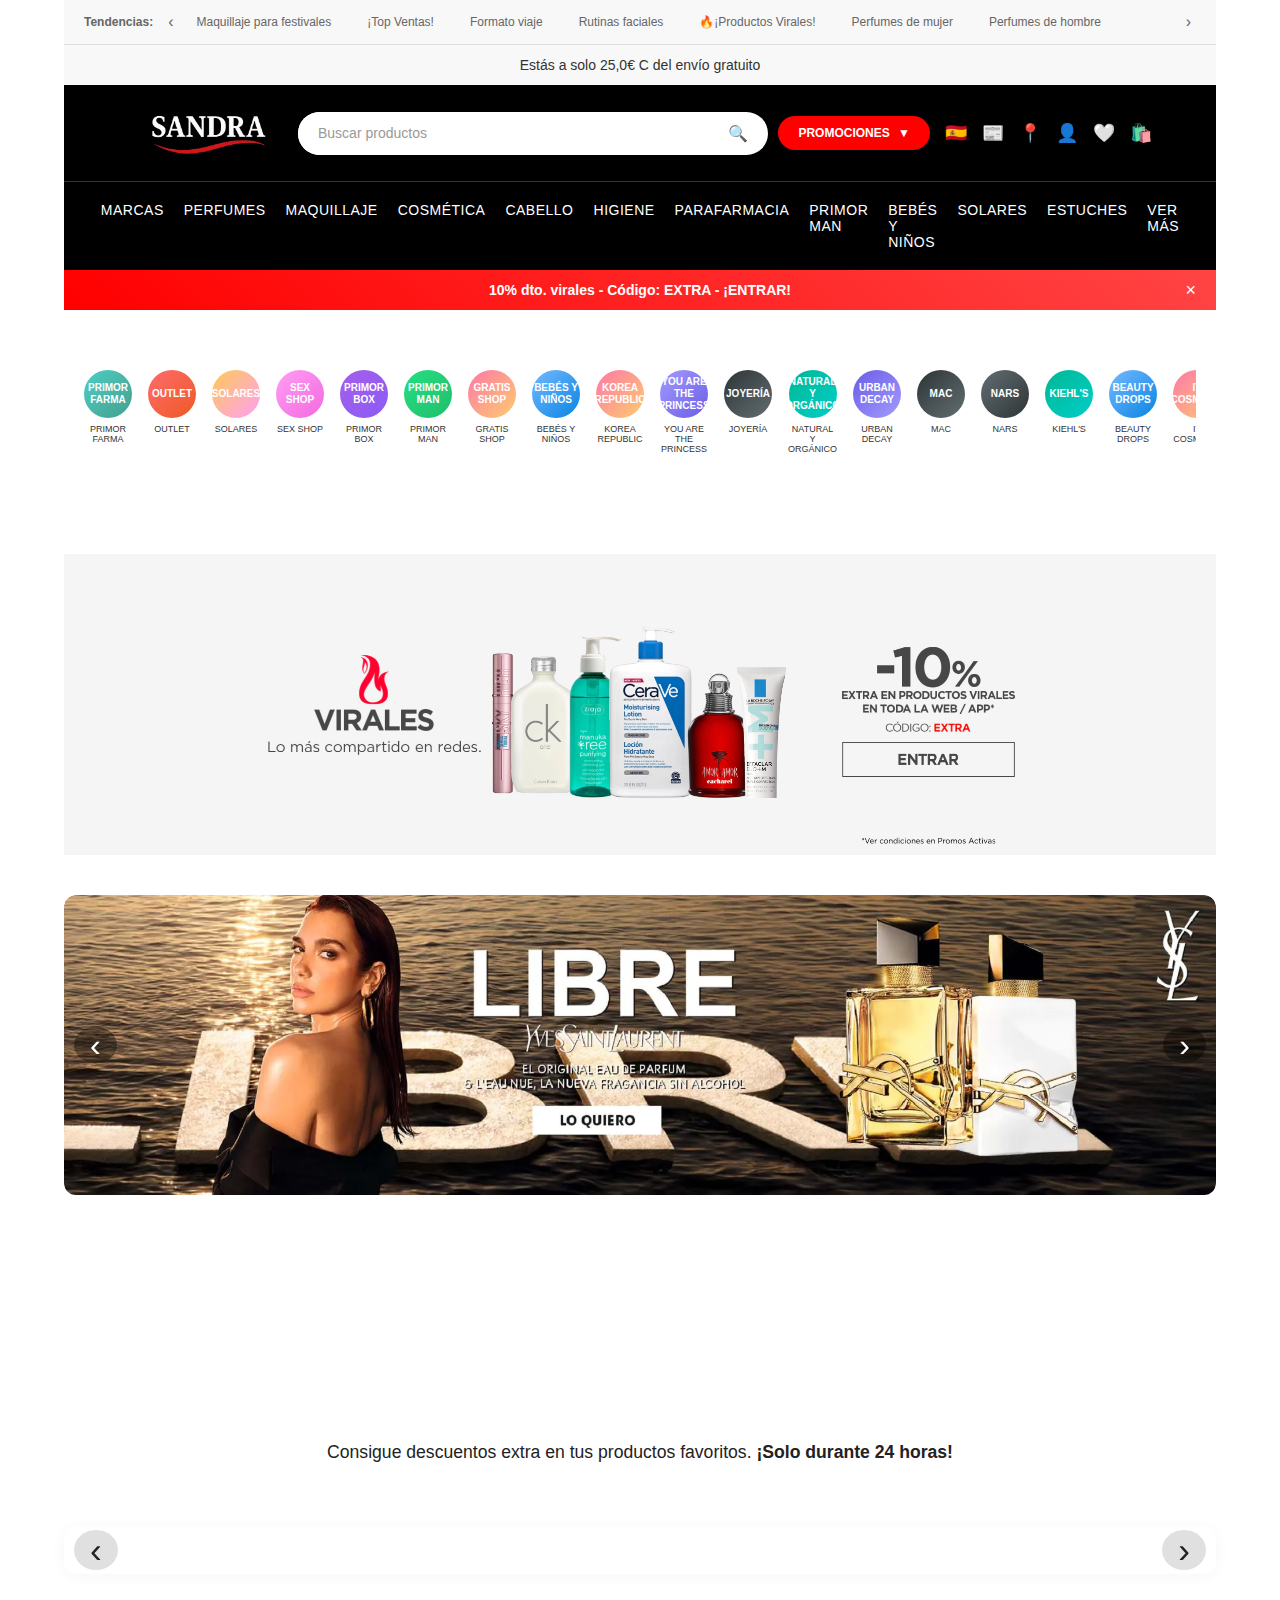
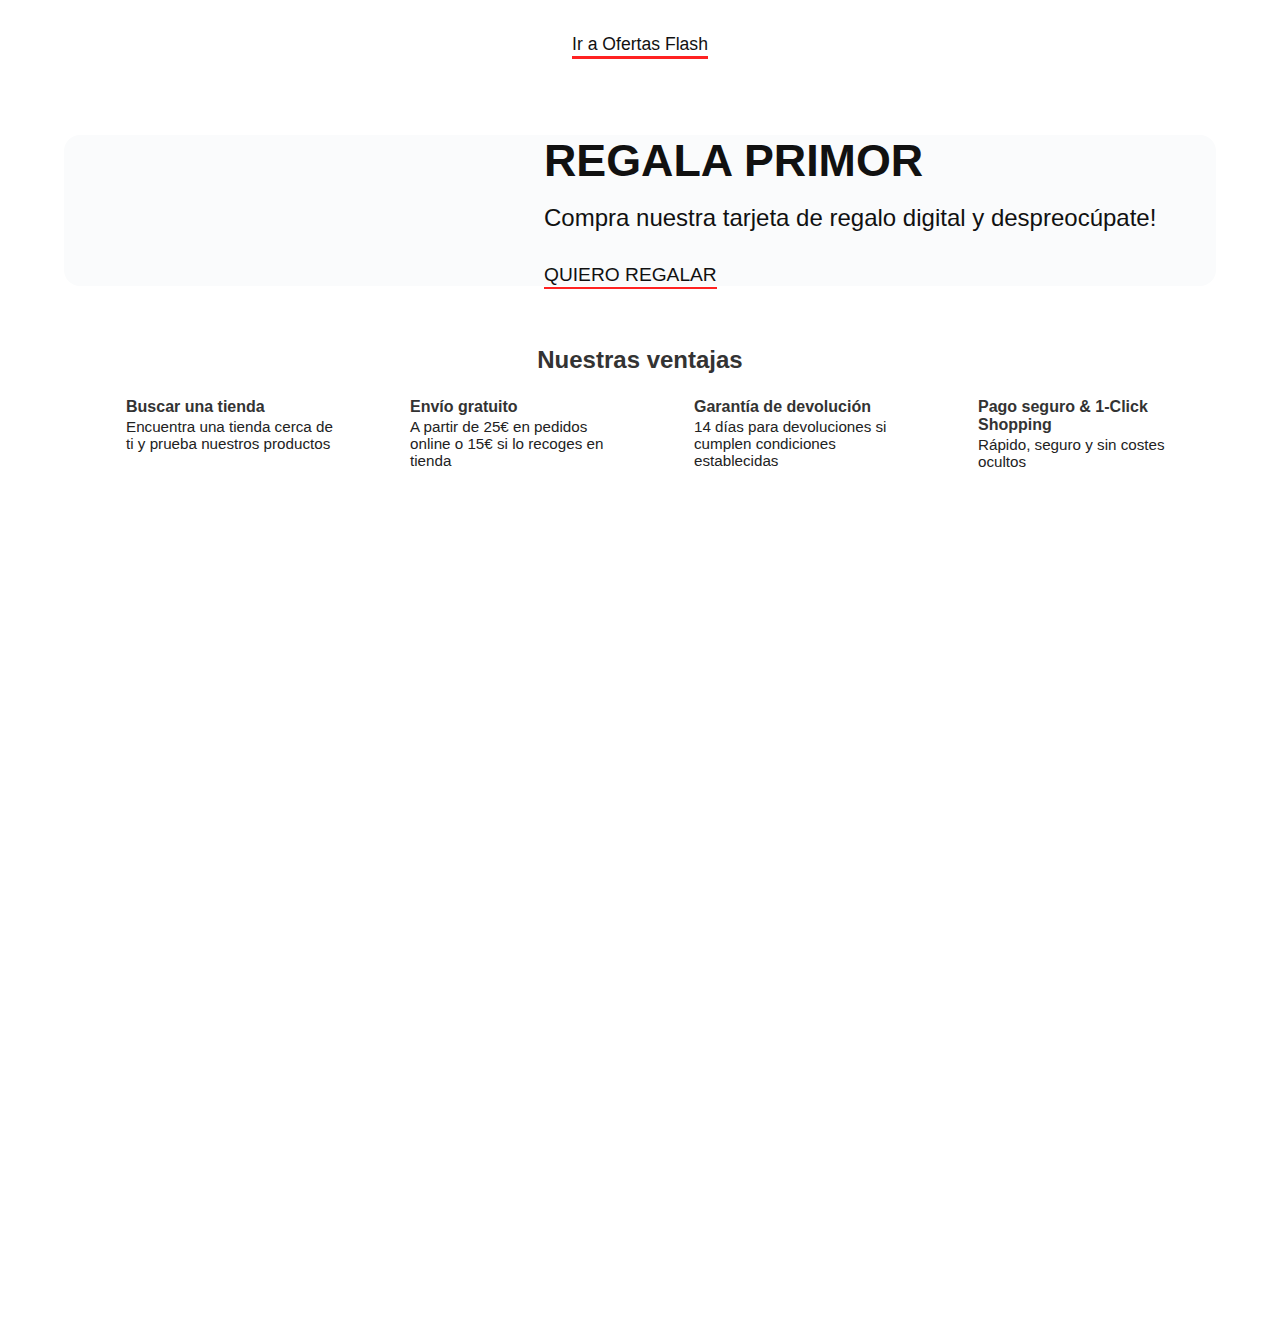
<file: index.html>
<!DOCTYPE html>
<html lang="es">
<head>
  <meta charset="UTF-8">
  <meta name="viewport" content="width=device-width, initial-scale=1.0">
  <title>Sandra | Home</title>
  <link rel="icon" type="image/x-icon" href="src/FavIcon.jpeg">
  <link rel="stylesheet" href="./css/style.css">
  <style>
    * {
      margin: 0;
      padding: 0;
      box-sizing: border-box;
    }

    body {
      font-family: 'Arial', sans-serif;
      background-color: #fff;
      color: #333;
    }

    /* Navegación superior */
    .top-bar {
      background-color: #f8f8f8;
      font-size: 12px;
      padding: 8px 20px;
      border-bottom: 1px solid #ddd;
      display: flex;
      align-items: center;
      gap: 10px;
      position: relative;
      overflow-x: hidden;
      justify-content: center;
    }

    .top-bar .label {
      font-weight: bold;
      flex-shrink: 0;
      color: #666;
    }

    .slider {
      display: flex;
      overflow-x: auto;
      white-space: nowrap;
      gap: 20px;
      -webkit-overflow-scrolling: touch;
      scroll-behavior: smooth;
      flex-grow: 1;
      scrollbar-width: none;
    }

    .slider::-webkit-scrollbar {
      display: none;
    }

    .slider a {
      flex-shrink: 0;
      text-decoration: none;
      color: #666;
      padding: 4px 8px;
      font-size: 12px;
    }

    .slider a:hover {
      color: #000;
    }

    .arrow {
      background: none;
      border: none;
      font-size: 16px;
      cursor: pointer;
      color: #666;
      padding: 5px;
      flex-shrink: 0;
    }

    /* Header principal */
    .main-header {
      width: 100%;
      background-color: #000;
      color: white;
      margin: 0;
      padding: 0;
    }

    .header-content {
      max-width: 1200px;
      margin: 0 auto;
      display: flex;
      align-items: center;
      justify-content: space-between;
      padding: 15px 20px;
      flex-wrap: wrap;
      gap: 10px;
      box-sizing: border-box;
    }

    .header-left img {
      display: block;
      max-width: 160px;
      height: auto;
    }

    .header-center {
      display: flex;
      flex-grow: 1;
      max-width: 500px;
      margin: 0 auto;
      background-color: white;
      border-radius: 30px;
      overflow: hidden;
    }

    .header-center input {
      flex-grow: 1;
      border: none;
      padding: 12px 20px;
      outline: none;
      font-size: 14px;
      color: #333;
    }

    .header-center input::placeholder {
      color: #999;
    }

    .search-btn {
      background: none;
      border: none;
      padding: 12px 20px;
      cursor: pointer;
      font-size: 16px;
      color: #666;
    }

    .header-right {
      display: flex;
      align-items: center;
      gap: 15px;
      flex-wrap: wrap;
    }

    .promo-btn {
      background-color: #ff0000;
      color: white;
      border: none;
      padding: 10px 20px;
      border-radius: 30px;
      cursor: pointer;
      font-weight: bold;
      font-size: 12px;
      text-transform: uppercase;
      transition: background-color 0.3s;
    }

    .promo-btn:hover {
      background-color: #cc0000;
    }

    .header-icons {
      display: flex;
      align-items: center;
      gap: 15px;
    }

    .icon {
      font-size: 18px;
      color: white;
      text-decoration: none;
      transition: transform 0.2s ease;
    }

    .icon:hover {
      transform: scale(1.2);
    }

    /* Menú de navegación */
    .nav-menu {
      background-color: #000;
      padding: 15px 0;
      border-top: 1px solid #333;
      width: 100%;
      margin: 0;
    }

    .nav-container {
      max-width: 1200px;
      margin: 0 auto;
      display: flex;
      justify-content: center;
      gap: 20px;
      padding: 0 20px;
      flex-wrap: nowrap;
      overflow-x: auto;
      scrollbar-width: none;
      -ms-overflow-style: none;
      box-sizing: border-box;
    }

    .nav-container::-webkit-scrollbar {
      display: none;
    }

    .nav-container a {
      color: white;
      text-decoration: none;
      font-size: 14px;
      font-weight: 500;
      text-transform: uppercase;
      letter-spacing: 0.5px;
      padding: 5px 0;
    }

    .nav-container a:hover {
      color: #ff0000;
    }

    /* Banner promocional rojo */
    .promo-banner {
      background: linear-gradient(45deg, #ff0000, #ff4444);
      color: white;
      text-align: center;
      padding: 0;
      font-weight: bold;
      position: relative;
      font-size: 14px;
      width: 100%;
      margin: 0;
      box-sizing: border-box;
    }

    .promo-banner .promo-texto {
      max-width: 1200px;
      margin: 0 auto;
      padding: 12px 20px;
      box-sizing: border-box;
      text-align: center;
    }

    .close-banner {
      position: absolute;
      right: 20px;
      top: 50%;
      transform: translateY(-50%);
      background: none;
      border: none;
      color: white;
      font-size: 18px;
      cursor: pointer;
    }

    /* Envío gratuito */
    .free-shipping {
      background-color: #f8f8f8;
      text-align: center;
      padding: 12px;
      font-size: 14px;
      color: #333;
      font-weight: 500;
    }

    /* Sección de iconos circulares */
    .brands-section {
      background-color: white;
      padding: 30px 20px;
    }

    .brands-container {
      display: flex;
      flex-direction: row;
      overflow-x: auto;
      gap: 16px;
      padding: 30px 0;
      width: 100%;
      scrollbar-width: none;      /* Firefox */
      -ms-overflow-style: none;   /* IE y Edge */
    }

    .brands-container::-webkit-scrollbar {
      display: none;              /* Chrome, Safari y Opera */
    }

    .brand-item {
      display: flex;
      flex-direction: column;
      align-items: center;
      text-decoration: none;
      color: #333;
      transition: transform 0.3s ease;
    }

    .brand-item:hover {
      transform: translateY(-5px);
    }

    .brand-circle {
      width: 48px;
      height: 48px;
      border-radius: 50%;
      display: flex;
      align-items: center;
      justify-content: center;
      margin-bottom: 6px;
      font-size: 10px;
      font-weight: bold;
      text-align: center;
      line-height: 1.2;
      color: white;
      text-transform: uppercase;
    }

    .brand-text {
      font-size: 9px;
      text-align: center;
      font-weight: 500;
      text-transform: uppercase;
    }

    /* Colores específicos para cada marca */
    .primor-farma { background: linear-gradient(135deg, #4ecdc4, #44a08d); }
    .outlet { background: linear-gradient(135deg, #ff6b6b, #ee5a24); }
    .solares { background: linear-gradient(135deg, #feca57, #ff9ff3); }
    .sex-shop { background: linear-gradient(135deg, #ff9ff3, #f368e0); }
    .primor-box { background: linear-gradient(135deg, #a55eea, #8b5cf6); }
    .primor-man { background: linear-gradient(135deg, #26de81, #20bf6b); }
    .gratis-shop { background: linear-gradient(135deg, #fd79a8, #fdcb6e); }
    .bebes-ninos { background: linear-gradient(135deg, #74b9ff, #0984e3); }
    .korea-republic { background: linear-gradient(135deg, #fd79a8, #fdcb6e); }
    .you-are-princess { background: linear-gradient(135deg, #a29bfe, #6c5ce7); }
    .joyeria { background: linear-gradient(135deg, #2d3436, #636e72); }
    .natural-organico { background: linear-gradient(135deg, #00b894, #00cec9); }
    .urban-decay { background: linear-gradient(135deg, #6c5ce7, #a29bfe); }
    .mac { background: linear-gradient(135deg, #2d3436, #636e72); }
    .nars { background: linear-gradient(135deg, #636e72, #2d3436); }
    .kiehls { background: linear-gradient(135deg, #00b894, #00cec9); }
    .beauty-drops { background: linear-gradient(135deg, #74b9ff, #0984e3); }
    .it-cosmetic { background: linear-gradient(135deg, #fd79a8, #fdcb6e); }

    /* Banner de promociones */
    .promo-main-banner {
      padding: 0;
      background: none;
    }

    .promo-content {
      max-width: 1200px;
      margin: 0 auto;
      display: grid;
      grid-template-columns: 1fr 1fr;
      gap: 40px;
      align-items: center;
    }

    .promo-text {
      z-index: 2;
      position: relative;
    }

    .promo-percentage {
      font-size: 120px;
      font-weight: bold;
      line-height: 0.8;
      margin-bottom: 20px;
      text-shadow: 2px 2px 4px rgba(0,0,0,0.3);
    }

    .promo-hashtag {
      font-size: 48px;
      font-weight: bold;
      color: #ffeb3b;
      margin-bottom: 10px;
    }

    .promo-subtitle {
      font-size: 24px;
      margin-bottom: 30px;
      font-weight: 300;
    }

    .promo-cta {
      display: inline-block;
      background: transparent;
      color: white;
      border: 2px solid #ffeb3b;
      padding: 15px 40px;
      text-decoration: none;
      font-weight: bold;
      text-transform: uppercase;
      letter-spacing: 1px;
      transition: all 0.3s ease;
    }

    .promo-cta:hover {
      background: #ffeb3b;
      color: #8e44ad;
    }

    .promo-side-text {
      text-align: right;
      align-self: end;
    }

    .promo-site-only {
      font-size: 18px;
      font-weight: bold;
    }

    /* Sección del perfume */
    .perfume-section {
      background: linear-gradient(135deg, #d4a574, #c8956d);
      padding: 0;
      position: relative;
    }

    .perfume-content {
      max-width: 1200px;
      margin: 0 auto;
      display: grid;
      grid-template-columns: 1fr 1fr;
      min-height: 400px;
    }

    .perfume-image {
      background: url('https://via.placeholder.com/600x400/d4a574/ffffff?text=LIBRE+YSL') center/cover;
      position: relative;
    }

    .perfume-text {
      padding: 60px 40px;
      display: flex;
      flex-direction: column;
      justify-content: center;
      color: white;
    }

    .perfume-brand {
      font-size: 48px;
      font-weight: bold;
      margin-bottom: 10px;
      letter-spacing: 2px;
    }

    .perfume-subtitle {
      font-size: 18px;
      margin-bottom: 20px;
      opacity: 0.9;
    }

    .perfume-description {
      font-size: 14px;
      line-height: 1.6;
      opacity: 0.8;
    }

    /* Responsive */
    @media (max-width: 768px) {
      .main-header {
        flex-direction: column;
        gap: 15px;
      }

      .header-center {
        max-width: 100%;
        order: 3;
      }

      .nav-container {
        gap: 20px;
      }

      .brands-container {
        grid-template-columns: repeat(auto-fit, minmax(70px, 1fr));
        gap: 15px;
      }

      .brand-circle {
        width: 60px;
        height: 60px;
        font-size: 10px;
      }

      .promo-content {
        grid-template-columns: 1fr;
        text-align: center;
      }

      .promo-percentage {
        font-size: 80px;
      }

      .promo-hashtag {
        font-size: 32px;
      }

      .perfume-content {
        grid-template-columns: 1fr;
      }

      .perfume-text {
        padding: 40px 20px;
      }

      .perfume-brand {
        font-size: 36px;
      }
    }

    /* Menú desplegable de promociones */
    .promo-dropdown {
      position: relative;
      display: inline-block;
    }

    .promo-menu {
      display: none;
      position: absolute;
      top: 100%;
      right: 0;
      background-color: white;
      color: black;
      min-width: 200px;
      box-shadow: 0px 8px 16px rgba(0, 0, 0, 0.2);
      border-radius: 6px;
      z-index: 1000;
      opacity: 0;
      transition: opacity 0.3s ease;
    }

    .promo-menu.visible {
      display: block;
      opacity: 1;
    }

    .promo-menu a {
      color: black;
      padding: 12px 16px;
      text-decoration: none;
      display: flex;
      align-items: center;
      gap: 8px;
    }

    .promo-menu a:hover {
      background-color: #f0f0f0;
    }

    .arrow-icon {
      font-size: 12px;
      margin-left: 5px;
      transition: transform 0.3s ease;
    }

    .promo-btn.active .arrow-icon {
      transform: rotate(180deg);
    }

    .header-content,
    .nav-container,
    .promo-banner .promo-texto {
      width: 100%;
      margin: 0 auto;
      padding-left: 5vw;
      padding-right: 5vw;
      box-sizing: border-box;
    }

    .carousel-container {
      width: 100%;
      max-width: 1200px;
      margin: 40px auto 0 auto;
      position: relative;
      overflow: hidden;
      border-radius: 12px;
      box-sizing: border-box;
    }
    .carousel {
      display: flex;
      transition: transform 0.5s cubic-bezier(.4,0,.2,1);
      will-change: transform;
    }
    .carousel-slide {
      min-width: 100%;
      box-sizing: border-box;
      user-select: none;
    }
    .carousel-slide img {
      width: 100%;
      display: block;
      border-radius: 12px;
      pointer-events: none;
    }
    .carousel-arrow {
      position: absolute;
      top: 50%;
      transform: translateY(-50%);
      background: rgba(0,0,0,0.4);
      color: #fff;
      border: none;
      font-size: 2rem;
      padding: 0 16px;
      cursor: pointer;
      z-index: 2;
      border-radius: 50%;
      transition: background 0.2s;
    }
    .carousel-arrow:hover {
      background: rgba(0,0,0,0.7);
    }
    .carousel-arrow.left { left: 10px; }
    .carousel-arrow.right { right: 10px; }
    @media (max-width: 900px) {
      .carousel-container { max-width: 98vw; }
    }

    .promo-grid {
      display: grid;
      grid-template-columns: repeat(3, 1fr);
      gap: 32px;
      max-width: 1200px;
      margin: 60px auto 0 auto;
      padding: 0 20px;
    }
    .promo-grid a {
      display: flex;
      align-items: center;
      justify-content: center;
      background: none;
      border: none;
      border-radius: 0;
      box-shadow: none;
      padding: 0;
      min-height: unset;
      text-decoration: none;
      transition: none;
    }
    .promo-grid a:hover {
      border: none;
      box-shadow: none;
    }
    .promo-grid img {
      max-width: 320px;
      max-height: 90px;
      width: auto;
      height: auto;
      display: block;
    }
    @media (max-width: 900px) {
      .promo-grid { grid-template-columns: 1fr 1fr; }
    }
    @media (max-width: 600px) {
      .promo-grid { grid-template-columns: 1fr; }
    }

    .carousel-productos-container {
      width: 100%;
      max-width: 1200px;
      margin: 60px auto 60px auto;
      position: relative;
      overflow: hidden;
      border-radius: 12px;
      box-sizing: border-box;
      background: #fff;
      box-shadow: 0 2px 16px 0 rgba(0,0,0,0.04);
    }
    .carousel-productos {
      display: flex;
      transition: transform 0.5s cubic-bezier(.4,0,.2,1);
      will-change: transform;
    }
    .carousel-producto-slide {
      min-width: 20%;
      box-sizing: border-box;
      user-select: none;
      display: flex;
      align-items: center;
      justify-content: center;
      padding: 24px 0;
    }
    .carousel-producto-slide a {
      display: block;
      width: 100%;
      height: 100%;
    }
    .carousel-producto-slide img {
      width: 120px;
      max-width: 90vw;
      height: auto;
      display: block;
      margin: 0 auto;
    }
    .carousel-productos-arrow {
      position: absolute;
      top: 50%;
      transform: translateY(-50%);
      background: rgba(0,0,0,0.12);
      color: #222;
      border: none;
      font-size: 2.2rem;
      padding: 0 16px;
      cursor: pointer;
      z-index: 2;
      border-radius: 50%;
      transition: background 0.2s;
    }
    .carousel-productos-arrow:hover {
      background: rgba(0,0,0,0.25);
    }
    .carousel-productos-arrow.left { left: 10px; }
    .carousel-productos-arrow.right { right: 10px; }
    @media (max-width: 900px) {
      .carousel-producto-slide { min-width: 33.33%; }
    }
    @media (max-width: 600px) {
      .carousel-producto-slide { min-width: 100%; }
    }

    .seccion-regalo {
      display: flex;
      align-items: center;
      justify-content: center;
      gap: 60px;
      max-width: 1200px;
      margin: 80px auto 60px auto;
      padding: 0 20px;
      background: #fafbfc;
      border-radius: 16px;
    }
    .seccion-regalo-img {
      flex: 1 1 320px;
      min-width: 220px;
      max-width: 400px;
    }
    .seccion-regalo-img img {
      width: 100%;
      height: auto;
      display: block;
    }
    .seccion-regalo-texto {
      flex: 1 1 320px;
      min-width: 220px;
      text-align: left;
      color: #111;
    }
    .seccion-regalo-texto h2 {
      font-size: 2.8rem;
      font-weight: 600;
      margin-bottom: 18px;
      margin-top: 0;
    }
    .seccion-regalo-texto p {
      font-size: 1.5rem;
      margin-bottom: 32px;
      margin-top: 0;
    }
    .seccion-regalo-texto a {
      font-size: 1.2rem;
      color: #111;
      font-weight: 500;
      text-decoration: none;
      border-bottom: 2px solid #ff2222;
      padding-bottom: 2px;
      transition: color 0.2s;
    }
    .seccion-regalo-texto a:hover {
      color: #d00;
    }
    @media (max-width: 900px) {
      .seccion-regalo { flex-direction: column; gap: 30px; text-align: center; }
      .seccion-regalo-texto { text-align: center; }
    }

    .footer-ventajas {
      max-width: 1200px;
      margin: 40px auto 0 auto;
      padding: 0 10px 20px 10px;
      text-align: center;
    }
    .footer-ventajas h3 {
      font-size: 1.5rem;
      font-weight: 700;
      margin-bottom: 24px;
      margin-top: 0;
    }
    .footer-ventajas-list {
      display: flex;
      justify-content: center;
      gap: 24px;
      flex-wrap: nowrap;
    }
    .footer-ventaja {
      display: flex;
      align-items: flex-start;
      gap: 10px;
      min-width: 0;
      max-width: 260px;
      text-align: left;
    }
    .footer-ventaja img {
      width: 32px;
      height: 32px;
      flex-shrink: 0;
      margin-top: 2px;
    }
    .footer-ventaja-txt {
      display: flex;
      flex-direction: column;
    }
    .footer-ventaja-txt strong {
      font-size: 1rem;
      font-weight: 700;
      margin-bottom: 2px;
    }
    .footer-ventaja-txt span {
      font-size: 0.95rem;
      color: #222;
    }
    @media (max-width: 900px) {
      .footer-ventajas-list { gap: 12px; }
      .footer-ventaja { max-width: 180px; }
      .footer-ventaja-txt strong { font-size: 0.95rem; }
      .footer-ventaja-txt span { font-size: 0.9rem; }
    }
    @media (max-width: 700px) {
      .footer-ventajas-list { flex-wrap: wrap; gap: 18px; }
      .footer-ventaja { max-width: 100%; }
    }
  </style>
</head>
<body>
    <!-- Navegación superior -->
    <nav>
        <div class="top-bar">
            <span class="label">Tendencias:</span>
            <button class="arrow left" id="left-arrow">&#8249;</button>
            <div class="slider" id="slider">
                <a href="#">Maquillaje para festivales</a>
                <a href="#">¡Top Ventas!</a>
                <a href="#">Formato viaje</a>
                <a href="#">Rutinas faciales</a>
                <a href="#">🔥​¡Productos Virales!</a>
                <a href="#">Perfumes de mujer</a>
                <a href="#">Perfumes de hombre</a>
            </div>
            <button class="arrow right" id="right-arrow">&#8250;</button>
        </div>
    </nav>

    <!-- Envío gratuito -->
    <div class="free-shipping">
        Estás a solo 25,0€ C del envío gratuito
    </div>

    <!-- Header principal -->
    <header class="main-header">
      <div class="header-content">
        <div class="header-left">
          <a href="./index.html">
            <img src="src/Logo.jpeg" alt="Logo" width="160" height="60">
          </a>
        </div>
      
        <div class="header-center">
          <input type="text" placeholder="Buscar productos">
          <button class="search-btn">🔍</button>
        </div>
      
        <div class="header-right">
          <div class="promo-dropdown">
            <button class="promo-btn">
              PROMOCIONES <span class="arrow-icon">▼</span>
            </button>
            <div class="promo-menu">
              <a href="#">⚡ Ofertas Flash</a>
              <a href="#">🎁 Regalos por compra</a>
              <a href="#">% Promociones activas</a>
            </div>
          </div>
          <div class="header-icons">
            <span class="icon">🇪🇸</span>
            <span class="icon">📰</span>
            <span class="icon">📍</span>
            <a href="./html/Formulario.html" class="icon" title="Registro">👤</a>
            <span class="icon">🤍</span>
            <span class="icon">🛍️</span>
          </div>
        </div>
      </div>
    </header>

    <!-- Menú de navegación -->
    <nav class="nav-menu">
        <div class="nav-container">
            <a href="#">MARCAS</a>
            <a href="#">PERFUMES</a>
            <a href="#">MAQUILLAJE</a>
            <a href="#">COSMÉTICA</a>
            <a href="#">CABELLO</a>
            <a href="#">HIGIENE</a>
            <a href="#">PARAFARMACIA</a>
            <a href="#">PRIMOR MAN</a>
            <a href="#">BEBÉS Y NIÑOS</a>
            <a href="#">SOLARES</a>
            <a href="#">ESTUCHES</a>
            <a href="#">VER MÁS</a>
        </div>
    </nav>

    <!-- Banner promocional -->
    <div class="promo-banner">
      <div class="promo-texto">
        10% dto. virales - Código: EXTRA - ¡ENTRAR!
        <button class="close-banner">×</button>
      </div>
    </div>

    <!-- Sección de marcas circulares -->
    <section class="brands-section">
        <div class="brands-container">
            <a href="#" class="brand-item">
                <div class="brand-circle primor-farma">PRIMOR FARMA</div>
                <div class="brand-text">PRIMOR FARMA</div>
            </a>
            <a href="#" class="brand-item">
                <div class="brand-circle outlet">OUTLET</div>
                <div class="brand-text">OUTLET</div>
            </a>
            <a href="#" class="brand-item">
                <div class="brand-circle solares">SOLARES</div>
                <div class="brand-text">SOLARES</div>
            </a>
            <a href="#" class="brand-item">
                <div class="brand-circle sex-shop">SEX SHOP</div>
                <div class="brand-text">SEX SHOP</div>
            </a>
            <a href="#" class="brand-item">
                <div class="brand-circle primor-box">PRIMOR BOX</div>
                <div class="brand-text">PRIMOR BOX</div>
            </a>
            <a href="#" class="brand-item">
                <div class="brand-circle primor-man">PRIMOR MAN</div>
                <div class="brand-text">PRIMOR MAN</div>
            </a>
            <a href="#" class="brand-item">
                <div class="brand-circle gratis-shop">GRATIS SHOP</div>
                <div class="brand-text">GRATIS SHOP</div>
            </a>
            <a href="#" class="brand-item">
                <div class="brand-circle bebes-ninos">BEBÉS Y NIÑOS</div>
                <div class="brand-text">BEBÉS Y NIÑOS</div>
            </a>
            <a href="#" class="brand-item">
                <div class="brand-circle korea-republic">KOREA REPUBLIC</div>
                <div class="brand-text">KOREA REPUBLIC</div>
            </a>
            <a href="#" class="brand-item">
                <div class="brand-circle you-are-princess">YOU ARE THE PRINCESS</div>
                <div class="brand-text">YOU ARE THE PRINCESS</div>
            </a>
            <a href="#" class="brand-item">
                <div class="brand-circle joyeria">JOYERÍA</div>
                <div class="brand-text">JOYERÍA</div>
            </a>
            <a href="#" class="brand-item">
                <div class="brand-circle natural-organico">NATURAL Y ORGÁNICO</div>
                <div class="brand-text">NATURAL Y ORGÁNICO</div>
            </a>
            <a href="#" class="brand-item">
                <div class="brand-circle urban-decay">URBAN DECAY</div>
                <div class="brand-text">URBAN DECAY</div>
            </a>
            <a href="#" class="brand-item">
                <div class="brand-circle mac">MAC</div>
                <div class="brand-text">MAC</div>
            </a>
            <a href="#" class="brand-item">
                <div class="brand-circle nars">NARS</div>
                <div class="brand-text">NARS</div>
            </a>
            <a href="#" class="brand-item">
                <div class="brand-circle kiehls">KIEHL'S</div>
                <div class="brand-text">KIEHL'S</div>
            </a>
            <a href="#" class="brand-item">
                <div class="brand-circle beauty-drops">BEAUTY DROPS</div>
                <div class="brand-text">BEAUTY DROPS</div>
            </a>
            <a href="#" class="brand-item">
                <div class="brand-circle it-cosmetic">IT COSMETIC</div>
                <div class="brand-text">IT COSMETIC</div>
            </a>
        </div>
    </section>

    <!-- Imagen de virales -->
    <div style="width:100%;margin:40px 0 0 0;">
      <img src="src/11-06_VIRALES_-_ES-BANNER_HOME-_Desktop_-_2300x600.png" alt="Promoción Virales" style="width:100%; display:block; max-width:100vw; height:auto;">
    </div>

    <!-- Carrusel de imágenes -->
    <div class="carousel-container">
      <button class="carousel-arrow left" aria-label="Anterior">&#8249;</button>
      <div class="carousel">
        <div class="carousel-slide"><img src="src/49_YSL_frag_WEB_Slider_principal_y_secundario_home_1_2025_banner__YSL1992x520px_PRIMOR_1.png" alt="YSL"></div>
        <div class="carousel-slide"><img src="src/KENZO_LEAU_PURE_PRIMOR_slider_home_secundario_Desktop_1992x520.png" alt="Kenzo"></div>
        <div class="carousel-slide"><img src="src/Davidoff_CE_Primor_1992x520px_CTA_GWP.png" alt="Davidoff"></div>
        <div class="carousel-slide"><img src="src/_EL_W24_Primor_BannerHome_1992x520.png" alt="EL"></div>
        <div class="carousel-slide"><img src="src/PRIMOR_Clarins_1992x520_3.png" alt="Clarins"></div>
        <div class="carousel-slide"><img src="src/NIVEA_SUN_PRIMOR_Regalo-neceser_1992x520px_1_1.png" alt="Nivea"></div>
      </div>
      <button class="carousel-arrow right" aria-label="Siguiente">&#8250;</button>
    </div>

    <div class="promo-grid">
      <a href="#"><img src="src/es-d_flash.png" alt="Ofertas Flash"></a>
      <a href="#"><img src="src/es-d_new.png" alt="Nuevos Productos"></a>
      <a href="#"><img src="src/es-d_top.png" alt="Top Ventas"></a>
      <a href="#"><img src="src/es-d_promos.png" alt="Promociones Activas"></a>
      <a href="#"><img src="src/es-d_outlet.png" alt="Outlet"></a>
      <a href="#"><img src="src/es-d_gifts.png" alt="Regalos por compra"></a>
    </div>

    <div class="carousel-container" style="margin-top:60px;">
      <button class="carousel-arrow left" aria-label="Anterior">&#8249;</button>
      <div class="carousel">
        <div class="carousel-slide"><img src="src/GIVENCHY_Linterdit_Irresistible_PRIMOR_Slider_Secundario_Home_Desktop_1992x520.png" alt="Givenchy"></div>
        <div class="carousel-slide"><img src="src/LNC_SB_Primor_1992x520_GWP_1.png" alt="LNC"></div>
        <div class="carousel-slide"><img src="src/BANNER_DESKTOP_PRIMOR_1_.png" alt="Banner Primor"></div>
        <div class="carousel-slide"><img src="src/Avene_1992x520_-_v1.png" alt="Avene"></div>
        <div class="carousel-slide"><img src="src/Banner-desktop-secundario-home-Arganour-piel-glow-1992x520.png" alt="Arganour"></div>
        <div class="carousel-slide"><img src="src/PRIMOR_Byphase_1992X520.png" alt="Byphase"></div>
      </div>
      <button class="carousel-arrow right" aria-label="Siguiente">&#8250;</button>
    </div>

    <div style="width:100%;margin:60px 0 0 0;display:flex;justify-content:center;">
      <img src="src/apartadoFLASH_1_.png" alt="Apartado Flash" style="width:520px; max-width:95vw; display:block; height:auto;">
    </div>
    <div style="max-width:900px;margin:32px auto 60px auto;text-align:center;font-size:1.1rem;color:#222;line-height:1.5;">
      Consigue descuentos extra en tus productos favoritos. <b>¡Solo durante 24 horas!</b>
    </div>

    <div class="carousel-productos-container">
      <button class="carousel-productos-arrow left" aria-label="Anterior">&#8249;</button>
      <div class="carousel-productos">
        <div class="carousel-producto-slide"><a href="#"><img src="src/20714795689CliniqueProd_1_15cd.png" alt="Clinique"></a></div>
        <div class="carousel-producto-slide"><a href="#"><img src="src/0TS03058BiothermProd_1_975c.png" alt="Biotherm"></a></div>
        <div class="carousel-producto-slide"><a href="#"><img src="src/M_4AM02436HalloweenProd_1_b4dd.png" alt="Halloween"></a></div>
        <div class="carousel-producto-slide"><a href="#"><img src="src/M_4AF05066VersaceProd_1_910d.png" alt="Versace"></a></div>
        <div class="carousel-producto-slide"><a href="#"><img src="src/730b464GuyLarocheProd_336036__1_.png" alt="Guy Laroche"></a></div>
        <div class="carousel-producto-slide"><a href="#"><img src="src/0MO22543UrbanDecayProd_1_0cd4.png" alt="Urban Decay"></a></div>
        <div class="carousel-producto-slide"><a href="#"><img src="src/0TF21786EstéeLauder2_1_c3f0.png" alt="Estée Lauder"></a></div>
        <div class="carousel-producto-slide"><a href="#"><img src="src/679602133128PoliceProd_1_5b09.png" alt="Police"></a></div>
        <div class="carousel-producto-slide"><a href="#"><img src="src/3614273262484Biotherm2Prod_1_6561.png" alt="Biotherm 2"></a></div>
        <div class="carousel-producto-slide"><a href="#"><img src="src/3614273556187Prada_1_a927.png" alt="Prada"></a></div>
        <div class="carousel-producto-slide"><a href="#"><img src="src/M_4AM01467RobertoCaballiProd_1_9206.png" alt="Roberto Cavalli"></a></div>
        <div class="carousel-producto-slide"><a href="#"><img src="src/M_4AM01456Versace2_1_bc05.png" alt="Versace 2"></a></div>
      </div>
      <button class="carousel-productos-arrow right" aria-label="Siguiente">&#8250;</button>
    </div>

    <div style="width:100%;text-align:center;margin:32px 0 60px 0;">
      <a href="#" style="font-size:1.1rem;color:#111;text-decoration:none;font-weight:500;border-bottom:3px solid #ff2222;padding-bottom:2px;transition:color 0.2s;">Ir a Ofertas Flash</a>
    </div>

    <div class="seccion-regalo">
      <div class="seccion-regalo-img">
        <img src="src/Imagen_tarjeta_regalo538_2x-1.png" alt="Tarjeta Regalo Primor">
      </div>
      <div class="seccion-regalo-texto">
        <h2>REGALA PRIMOR</h2>
        <p>Compra nuestra tarjeta de regalo digital y despreocúpate!</p>
        <a href="#">QUIERO REGALAR</a>
      </div>
    </div>

    <footer class="footer-ventajas">
      <h3>Nuestras ventajas</h3>
      <div class="footer-ventajas-list">
        <div class="footer-ventaja">
          <img src="src/icon-shop-65-centered.png" alt="Buscar una tienda">
          <div class="footer-ventaja-txt">
            <strong>Buscar una tienda</strong>
            <span>Encuentra una tienda cerca de ti y prueba nuestros productos</span>
          </div>
        </div>
        <div class="footer-ventaja">
          <img src="src/icon-shipping-65-centered.png" alt="Envío gratuito">
          <div class="footer-ventaja-txt">
            <strong>Envío gratuito</strong>
            <span>A partir de 25€ en pedidos online o 15€ si lo recoges en tienda</span>
          </div>
        </div>
        <div class="footer-ventaja">
          <img src="src/icon-refund-65-centered.png" alt="Garantía de devolución">
          <div class="footer-ventaja-txt">
            <strong>Garantía de devolución</strong>
            <span>14 días para devoluciones si cumplen condiciones establecidas</span>
          </div>
        </div>
        <div class="footer-ventaja">
          <img src="src/icon-lock-65-centered.png" alt="Pago seguro & 1-Click Shopping">
          <div class="footer-ventaja-txt">
            <strong>Pago seguro & 1-Click Shopping</strong>
            <span>Rápido, seguro y sin costes ocultos</span>
          </div>
        </div>
      </div>
    </footer>

<script src="./js/script.js"></script>
<script src="./js/BotonPromos.js"></script>
<script>
(function() {
  // Autoplay para los dos primeros carruseles
  const containers = document.querySelectorAll('.carousel-container');
  const carousels = document.querySelectorAll('.carousel');
  carousels.forEach((carousel, idx) => {
    const slides = carousel.querySelectorAll('.carousel-slide');
    const prevBtn = containers[idx].querySelector('.carousel-arrow.left');
    const nextBtn = containers[idx].querySelector('.carousel-arrow.right');
    let current = 0;
    let interval;
    function showSlide(i) {
      carousel.style.transform = `translateX(-${i * 100}%)`;
    }
    function nextSlide() {
      current = (current + 1) % slides.length;
      showSlide(current);
    }
    function prevSlide() {
      current = (current - 1 + slides.length) % slides.length;
      showSlide(current);
    }
    function startAutoplay() {
      interval = setInterval(nextSlide, 3500);
    }
    function stopAutoplay() {
      clearInterval(interval);
    }
    prevBtn.addEventListener('click', () => { prevSlide(); stopAutoplay(); startAutoplay(); });
    nextBtn.addEventListener('click', () => { nextSlide(); stopAutoplay(); startAutoplay(); });
    // Swipe support
    let startX = 0;
    let isDown = false;
    carousel.addEventListener('touchstart', e => { isDown = true; startX = e.touches[0].clientX; stopAutoplay(); });
    carousel.addEventListener('touchend', e => { isDown = false; startAutoplay(); });
    carousel.addEventListener('touchmove', e => {
      if (!isDown) return;
      let dx = e.touches[0].clientX - startX;
      if (Math.abs(dx) > 50) { if (dx > 0) prevSlide(); else nextSlide(); isDown = false; }
    });
    showSlide(current);
    startAutoplay();
  });

  // Carrusel de productos (sin autoplay)
  const container = document.querySelector('.carousel-productos-container');
  const carousel = container.querySelector('.carousel-productos');
  const slides = container.querySelectorAll('.carousel-producto-slide');
  const prevBtn = container.querySelector('.carousel-productos-arrow.left');
  const nextBtn = container.querySelector('.carousel-productos-arrow.right');
  let current = 0;
  const visible = window.innerWidth <= 600 ? 1 : (window.innerWidth <= 900 ? 3 : 5);
  function showSlide(idx) {
    carousel.style.transform = `translateX(-${idx * (100/visible)}%)`;
  }
  function nextSlide() {
    if (current < slides.length - visible) {
      current++;
      showSlide(current);
    }
  }
  function prevSlide() {
    if (current > 0) {
      current--;
      showSlide(current);
    }
  }
  prevBtn.addEventListener('click', prevSlide);
  nextBtn.addEventListener('click', nextSlide);
  // Swipe support
  let startX = 0;
  let isDown = false;
  carousel.addEventListener('touchstart', e => { isDown = true; startX = e.touches[0].clientX; });
  carousel.addEventListener('touchend', e => { isDown = false; });
  carousel.addEventListener('touchmove', e => {
    if (!isDown) return;
    let dx = e.touches[0].clientX - startX;
    if (Math.abs(dx) > 50) { if (dx > 0) prevSlide(); else nextSlide(); isDown = false; }
  });
  showSlide(current);
  window.addEventListener('resize', () => { location.reload(); });
})();
</script>
</body>
</html>
</file>
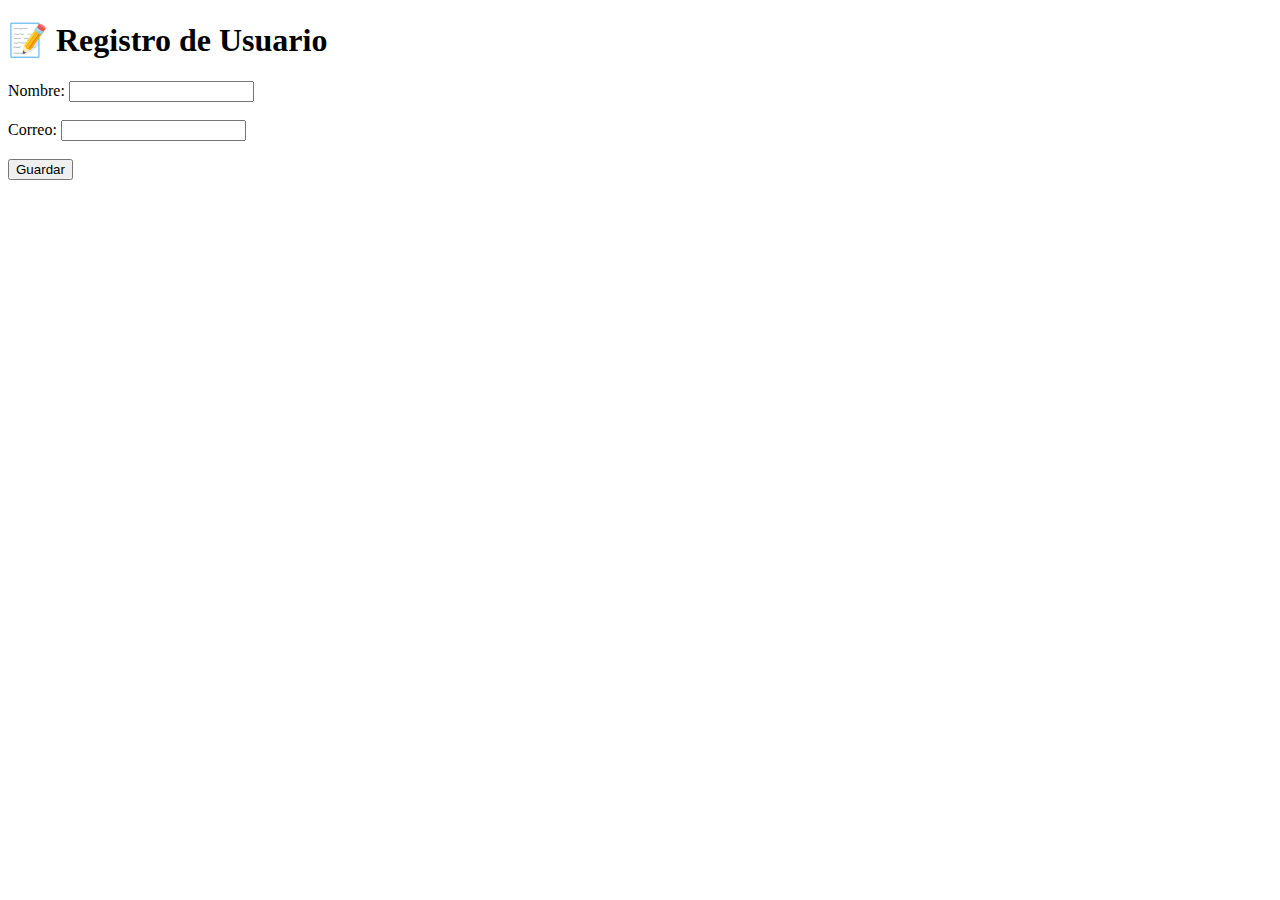
<file: formulario.html>
<!DOCTYPE html>
<html lang="es">
<head>
  <meta charset="UTF-8">
  <title>Formulario de Registro</title>
</head>
<body>
  <h1>📝 Registro de Usuario</h1>
  <form action="php/insertar.php" method="post">
    <label>Nombre:</label>
    <input type="text" name="nombre" required><br><br>

    <label>Correo:</label>
    <input type="email" name="correo" required><br><br>

    <input type="submit" value="Guardar">
  </form>
</body>
</html>
</file>
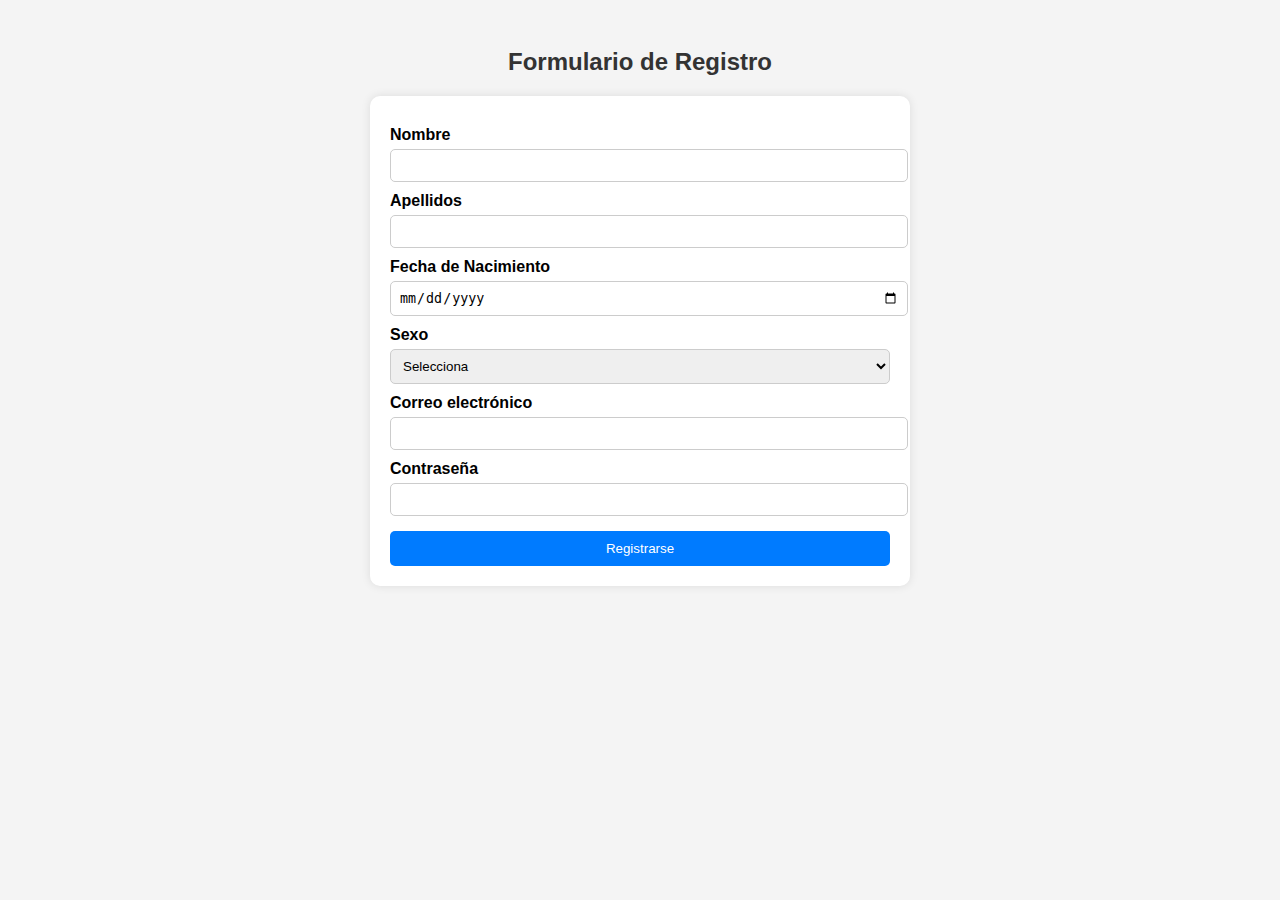
<file: html/Formulario.html>
<!DOCTYPE html>
<html lang="es">
<head>
  <meta charset="UTF-8">
  <title>Registro de Usuario</title>
  <style>
    body {
      font-family: Arial, sans-serif;
      background: #f4f4f4;
      padding: 20px;
    }
    h2 {
      text-align: center;
      color: #333;
    }
    form {
      max-width: 500px;
      margin: auto;
      background: white;
      padding: 20px;
      border-radius: 10px;
      box-shadow: 0 0 10px rgba(0,0,0,0.1);
    }
    label {
      display: block;
      margin-top: 10px;
      font-weight: bold;
    }
    input, select {
      width: 100%;
      padding: 8px;
      margin-top: 5px;
      border: 1px solid #ccc;
      border-radius: 5px;
    }
    button {
      margin-top: 15px;
      padding: 10px;
      background: #007BFF;
      color: white;
      border: none;
      width: 100%;
      border-radius: 5px;
      cursor: pointer;
    }
    button:hover {
      background: #0056b3;
    }
  </style>
</head>
<body>

<h2>Formulario de Registro</h2>

<form action="../php/insertar.php" method="POST">
  <label for="nombre">Nombre</label>
  <input type="text" name="nombre" id="nombre" required>

  <label for="Apellidos">Apellidos</label>
  <input type="text" name="Apellidos" id="Apellidos" required>

  <label for="FechaNacimiento">Fecha de Nacimiento</label>
  <input type="date" name="FechaNacimiento" id="FechaNacimiento" required>

  <label for="Sexo">Sexo</label>
  <select name="Sexo" id="Sexo" required>
    <option value="">Selecciona</option>
    <option value="0">Femenino</option>
    <option value="1">Masculino</option>
  </select>

  <label for="correo">Correo electrónico</label>
  <input type="email" name="correo" id="correo" required>

  <label for="Contrasena">Contraseña</label>
  <input type="password" name="Contrasena" id="Contrasena" required>

  <button type="submit">Registrarse</button>
</form>

</body>
</html>
</file>
<file: css/style.css>
body {
  margin: 0;
  font-family: Arial, sans-serif;
  margin-left: 5%;
  margin-right: 5%;
}

.top-bar {
  background-color: white;
  font-size: 14px;
  padding: 5px 10px;
  border-bottom: 1px solid #ccc;
  display: flex;
  align-items: center;
  gap: 10px;
  position: relative;
  overflow-x: hidden; /* Evita la barra de desplazamiento */
}

.top-bar .label {
  font-weight: bold;
  flex-shrink: 0;
}

.slider {
  display: flex;
  overflow-x: auto;
  white-space: nowrap;
  gap: 15px;
  -webkit-overflow-scrolling: touch;
  scroll-behavior: smooth;
  flex-grow: 1;
  scrollbar-width: none; /* Firefox */
}

.slider::-webkit-scrollbar {
  display: none; /* Chrome, Safari y Opera */
}

.slider a {
  flex-shrink: 0;
  text-decoration: none;
  color: black;
  padding: 4px 8px;
}

.slider a:hover {
  text-decoration: underline;
}

.arrow {
  background: none;
  border: none;
  font-size: 20px;
  cursor: pointer;
  color: #333;
  padding: 5px;
  flex-shrink: 0;
}

.arrow:focus {
  outline: none;
}

header {
  background-color: #000000;
  color: #ffffff;
  padding: 10px 0;
  text-align: center;
  margin-left: 0% !important;
}

.main-header {
  background-color: #000;
  color: white;
  display: flex;
  align-items: center;
  justify-content: space-between;
  padding: 15px 20px;
  flex-wrap: wrap;
  gap: 10px;
}

.header-left img {
  display: block;
  max-width: 100px;
}

.header-center {
  display: flex;
  flex-grow: 1;
  max-width: 500px;
  margin: 0 auto;
  background-color: white;
  border-radius: 30px;
  overflow: hidden;
}

.header-center input {
  flex-grow: 1;
  border: none;
  padding: 10px 15px;
  outline: none;
  font-size: 14px;
}

.search-btn {
  background: none;
  border: none;
  padding: 10px 15px;
  cursor: pointer;
  font-size: 16px;
}

.header-right {
  display: flex;
  align-items: center;
  gap: 10px;
  flex-wrap: wrap;
}

.promo-btn {
  background-color: red;
  color: white;
  border: none;
  padding: 8px 12px;
  border-radius: 30px;
  cursor: pointer;
  font-weight: bold;
  transition: background-color 0.3s, color 0.3s;
}

.promo-btn.active {
  background-color: white;
  color: red;
}

.icon {
  font-size: 18px;
  color: white;
  text-decoration: none;
  transition: transform 0.2s ease;
}

.icon:hover {
  transform: scale(1.2);
}

.icon.hidden {
  display: none;
}

.promo-dropdown {
  position: relative;
  display: inline-block;
}

.promo-menu {
  display: none;
  position: absolute;
  top: 100%;
  right: 0;
  background-color: white;
  color: black;
  min-width: 200px;
  box-shadow: 0px 8px 16px rgba(0, 0, 0, 0.2);
  border-radius: 6px;
  z-index: 1000;
  opacity: 0;
  transition: opacity 0.3s ease;
}

.promo-menu.visible {
  display: block;
  opacity: 1;
}

.promo-menu a {
  color: black;
  padding: 12px 16px;
  text-decoration: none;
  display: flex;
  align-items: center;
  gap: 8px;
}

.promo-menu a:hover {
  background-color: #f0f0f0;
}

.arrow-icon {
  font-size: 12px;
  margin-left: 5px;
  transition: transform 0.3s ease;
}

@media (max-width: 768px) {
  .slider {
    overflow-x: hidden;
  }

  .header-center {
    max-width: 200px;
    flex-grow: 0;
  }

  .header-right .icon:not(:nth-last-child(-n+2)) {
    display: none;
  }
}
</file>
